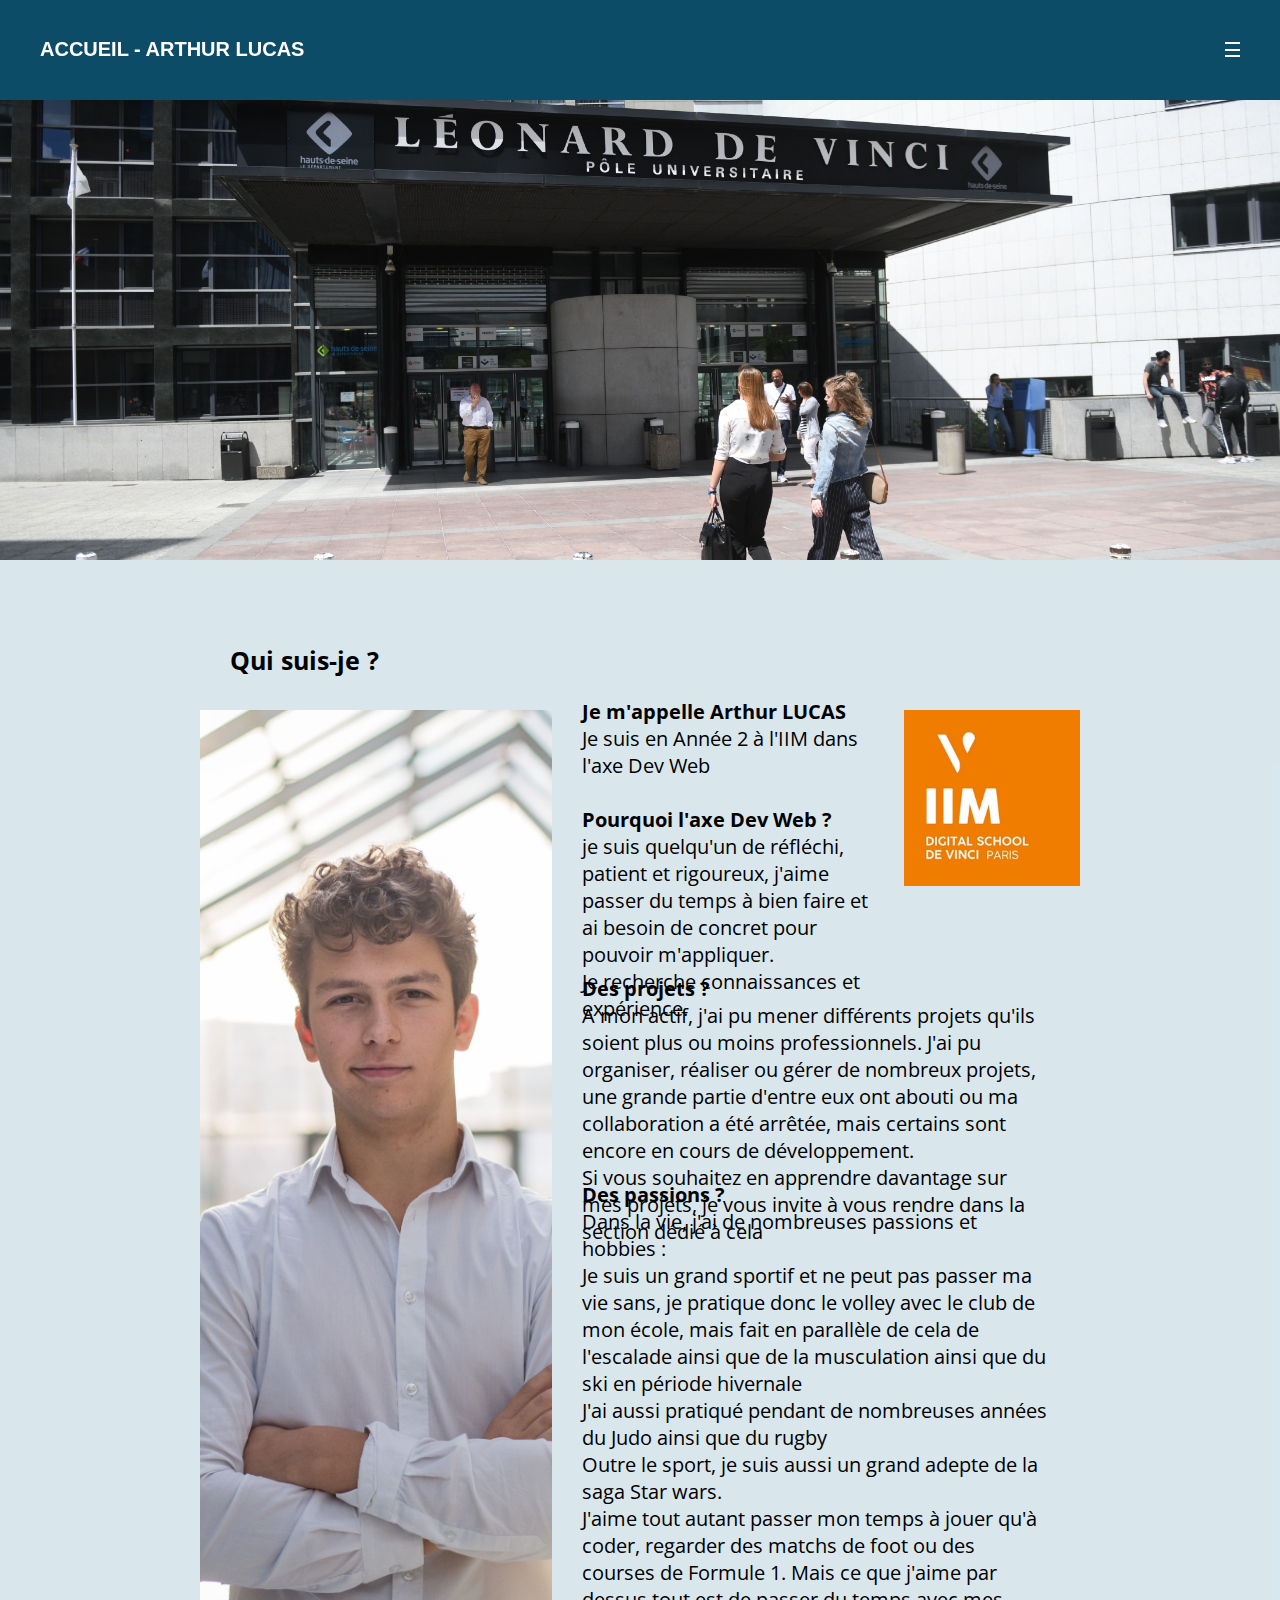
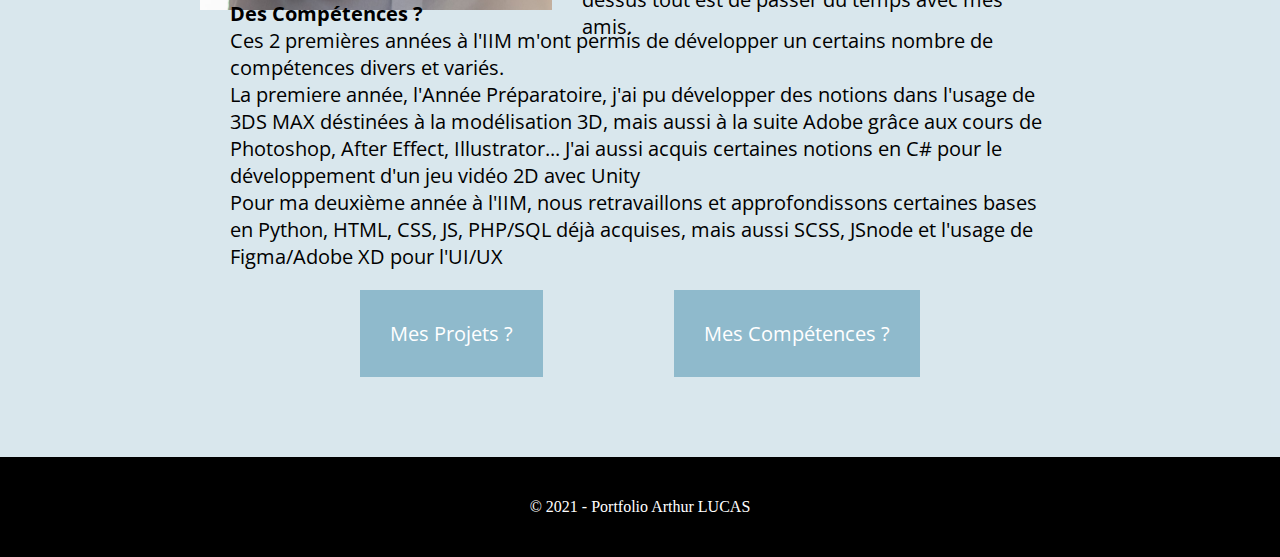
<file: index.html>
<!DOCTYPE html>
<html lang="en">
<head>
    <meta charset="UTF-8">
    <meta http-equiv="X-UA-Compatible" content="IE=edge">
    <meta name="viewport" content="width=device-width, initial-scale=1.0">
    <title>Arthur LUCAS - Portfolio</title>
    <link rel="stylesheet" href="style.css">
    <link href="https://fonts.googleapis.com/css2?family=Open+Sans:wght@300&display=swap" rel="stylesheet">
</head>
<body>
    
    <h1>Accueil - Arthur LUCAS</h1>
    <input id="burger" type="checkbox" />
    <label for="burger">
        <span></span>
        <span></span>
        <span></span>
    </label>
    <nav>    
      <ul>
        <li><a href="index.html">Accueil</a></li>
        <li><a href="view/projet.html">Mes Projets</a></li>
        <li><a href="view/competences.html">Mes compétences</a></li>
      </ul>  
    </nav>
    <header></header>
    <section class="home">
        <div class="item item1"><p><b>Qui suis-je ?</b></p></div>
        <div class="item item2"></div>
        <div class="item item3"><p><b>Je m'appelle Arthur LUCAS</b> <br> Je suis en Année 2 à l'IIM dans l'axe Dev Web<br><br> <b>Pourquoi l'axe Dev Web ?</b><br> je suis quelqu'un de réfléchi, patient et rigoureux, j'aime passer du temps à bien faire et ai besoin de concret pour pouvoir m'appliquer. <br> Je recherche connaissances et expérience. </p></div>
        <div class="item item4"><p><b>Des passions ?</b><br> Dans la vie, j'ai de nombreuses passions et hobbies :<br> Je suis un grand sportif et ne peut pas passer ma vie sans, je pratique donc le volley avec le club de mon école, mais fait en parallèle de cela de l'escalade ainsi que de la musculation ainsi que du ski en période hivernale<br> J'ai aussi pratiqué pendant de nombreuses années du Judo ainsi que du rugby
        <br> Outre le sport, je suis aussi un grand adepte de la saga Star wars. <br> J'aime tout autant passer mon temps à jouer qu'à coder, regarder des matchs de foot ou des courses de Formule 1. Mais ce que j'aime par dessus tout est de passer du temps avec mes amis. </p></div>
        <div class="item item5"></div>
        <div class="item item6"><p><b>Des projets ?</b><br> A mon actif, j'ai pu mener différents projets qu'ils soient plus ou moins professionnels. J'ai pu organiser, réaliser ou gérer de nombreux projets, une grande partie d'entre eux ont abouti ou ma collaboration a été arrêtée, mais certains sont encore en cours de développement.<br>  Si vous souhaitez en apprendre davantage sur mes projets, je vous invite à vous rendre dans la section dédié à cela  </p></div>
        <div class="item item7"><p><b>Des Compétences ?</b><br> Ces 2 premières années à l'IIM m'ont permis de développer un certains nombre de compétences divers et variés.<br> La premiere année, l'Année Préparatoire, j'ai pu développer des notions dans l'usage de 3DS MAX déstinées à la modélisation 3D, mais aussi à la suite Adobe grâce aux cours de Photoshop, After Effect, Illustrator... J'ai aussi acquis certaines notions en C# pour le développement d'un jeu vidéo 2D avec Unity<br>
        Pour ma deuxième année à l'IIM, nous retravaillons et approfondissons certaines bases en Python, HTML, CSS, JS, PHP/SQL déjà acquises, mais aussi SCSS, JSnode et l'usage de Figma/Adobe XD pour l'UI/UX</p>
        </div>
        <div class="item item8">   
            <a href="view/projet.html"><div class="btn">
                Mes Projets ?
            </div></a>
            <a href="view/competences.html">
            <div class="btn">
                Mes Compétences ?
            </div>
            </a>
        </div>
    </section>

    <footer>
        <p> © 2021 - Portfolio Arthur LUCAS </p>
    </footer>
    <script src="js/app.js"></script>
</body>
</html>
</file>
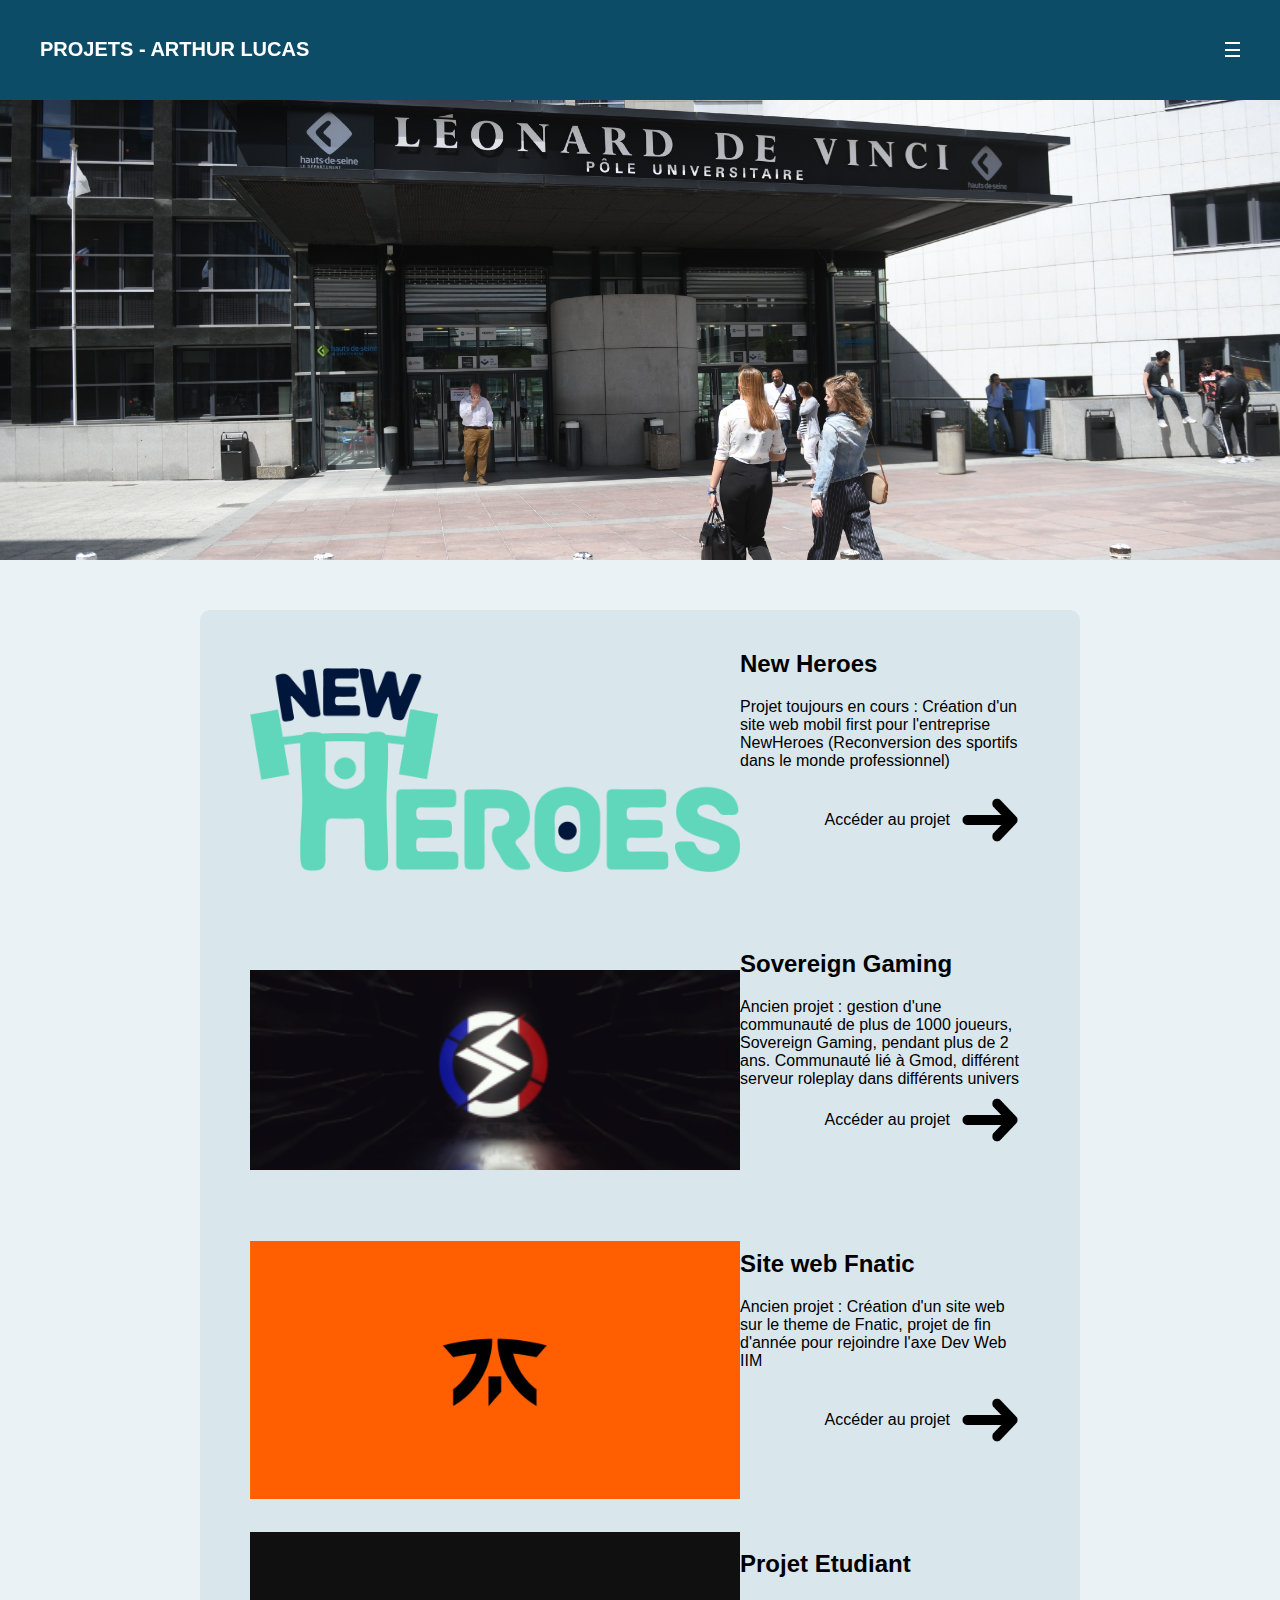
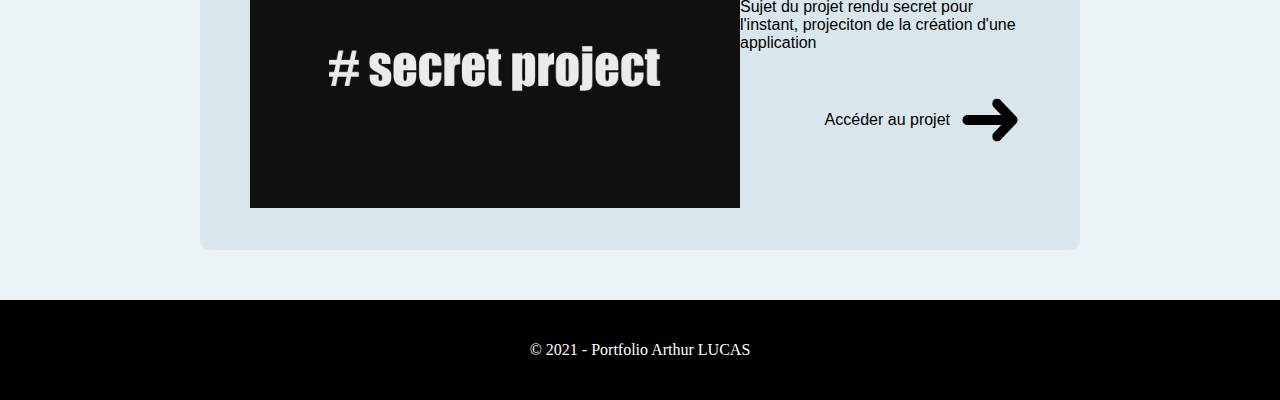
<file: view/projet.html>
<!DOCTYPE html>
<html lang="en">
<head>
    <meta charset="UTF-8">
    <meta http-equiv="X-UA-Compatible" content="IE=edge">
    <meta name="viewport" content="width=device-width, initial-scale=1.0">
    <title>Arthur LUCAS - Portfolio</title>
    <link rel="stylesheet" href="../style.css">
</head>
<body>
    <h1>Projets - Arthur LUCAS</h1>
    <input id="burger" type="checkbox" />
    <label for="burger">
        <span></span>
        <span></span>
        <span></span>
    </label>
    <nav>    
      <ul>
        <li><a href="../index.html">Accueil</a></li>
        <li><a href="projet.html">Mes Projets</a></li>
        <li><a href="competences.html">Mes compétences</a></li>
      </ul>  
    </nav>
    <header></header>
    <section class="projet">
      <div class="content content1 image"><img class="img1" src="../image/logo.png" alt=""></div>
      <div class="content content2"><h2>New Heroes</h2><p>Projet toujours en cours : Création d'un site web mobil first pour l'entreprise NewHeroes (Reconversion des sportifs dans le monde professionnel) </p></div>
      <div class="content content3 "><a href="youtube.html"><div class="redirect"><p>Accéder au projet</p><img class="arrow" src="../image/arrow.png" alt=""></div></a></div>
      <div class="content content4 image"><img class="img2" src="../image/sog.png" alt=""></div>
      <div class="content content5"><h2>Sovereign Gaming</h2><p>Ancien projet : gestion d'une communauté de plus de 1000 joueurs, Sovereign Gaming, pendant plus de 2 ans. Communauté lié à Gmod, différent serveur roleplay dans différents univers</p></div>
      <div class="content content6 "><a href="sovereign.html"><div class="redirect"><p>Accéder au projet</p><img class="arrow" src="../image/arrow.png" alt=""></div></a></div>
      <div class="content content7 image"><img class="img3" src="../image/fnc.png" alt=""></div>
      <div class="content content8"><h2>Site web Fnatic</h2><p>Ancien projet : Création d'un site web sur le theme de Fnatic, projet de fin d'année pour rejoindre l'axe Dev Web IIM</p></div>
      <div class="content content9 "><a href="fnatic.html"><div class="redirect"><p>Accéder au projet</p><img class="arrow" src="../image/arrow.png" alt=""></div></a></div>
      <div class="content content10 image"><img class="img4" src="../image/secret.jpg" alt=""></div>
      <div class="content content11"><h2>Projet Etudiant</h2><p>Sujet du projet rendu secret pour l'instant, projeciton de la création d'une application </p></div>
      <div class="content content12 "><a href="secret.html"><div class="redirect"><p>Accéder au projet</p><img class="arrow" src="../image/arrow.png" alt=""></div></a></div>

      <!-- <div><iframe width="560" height="315" src="https://www.youtube.com/embed/FCWAo_zGz4Q" title="YouTube video player" frameborder="0" allow="accelerometer; autoplay; clipboard-write; encrypted-media; gyroscope; picture-in-picture" allowfullscreen></iframe> </div>
      -->
    </section>
    <footer>
        <p> © 2021 - Portfolio Arthur LUCAS </p>
    </footer>
</body>
</html>
</file>
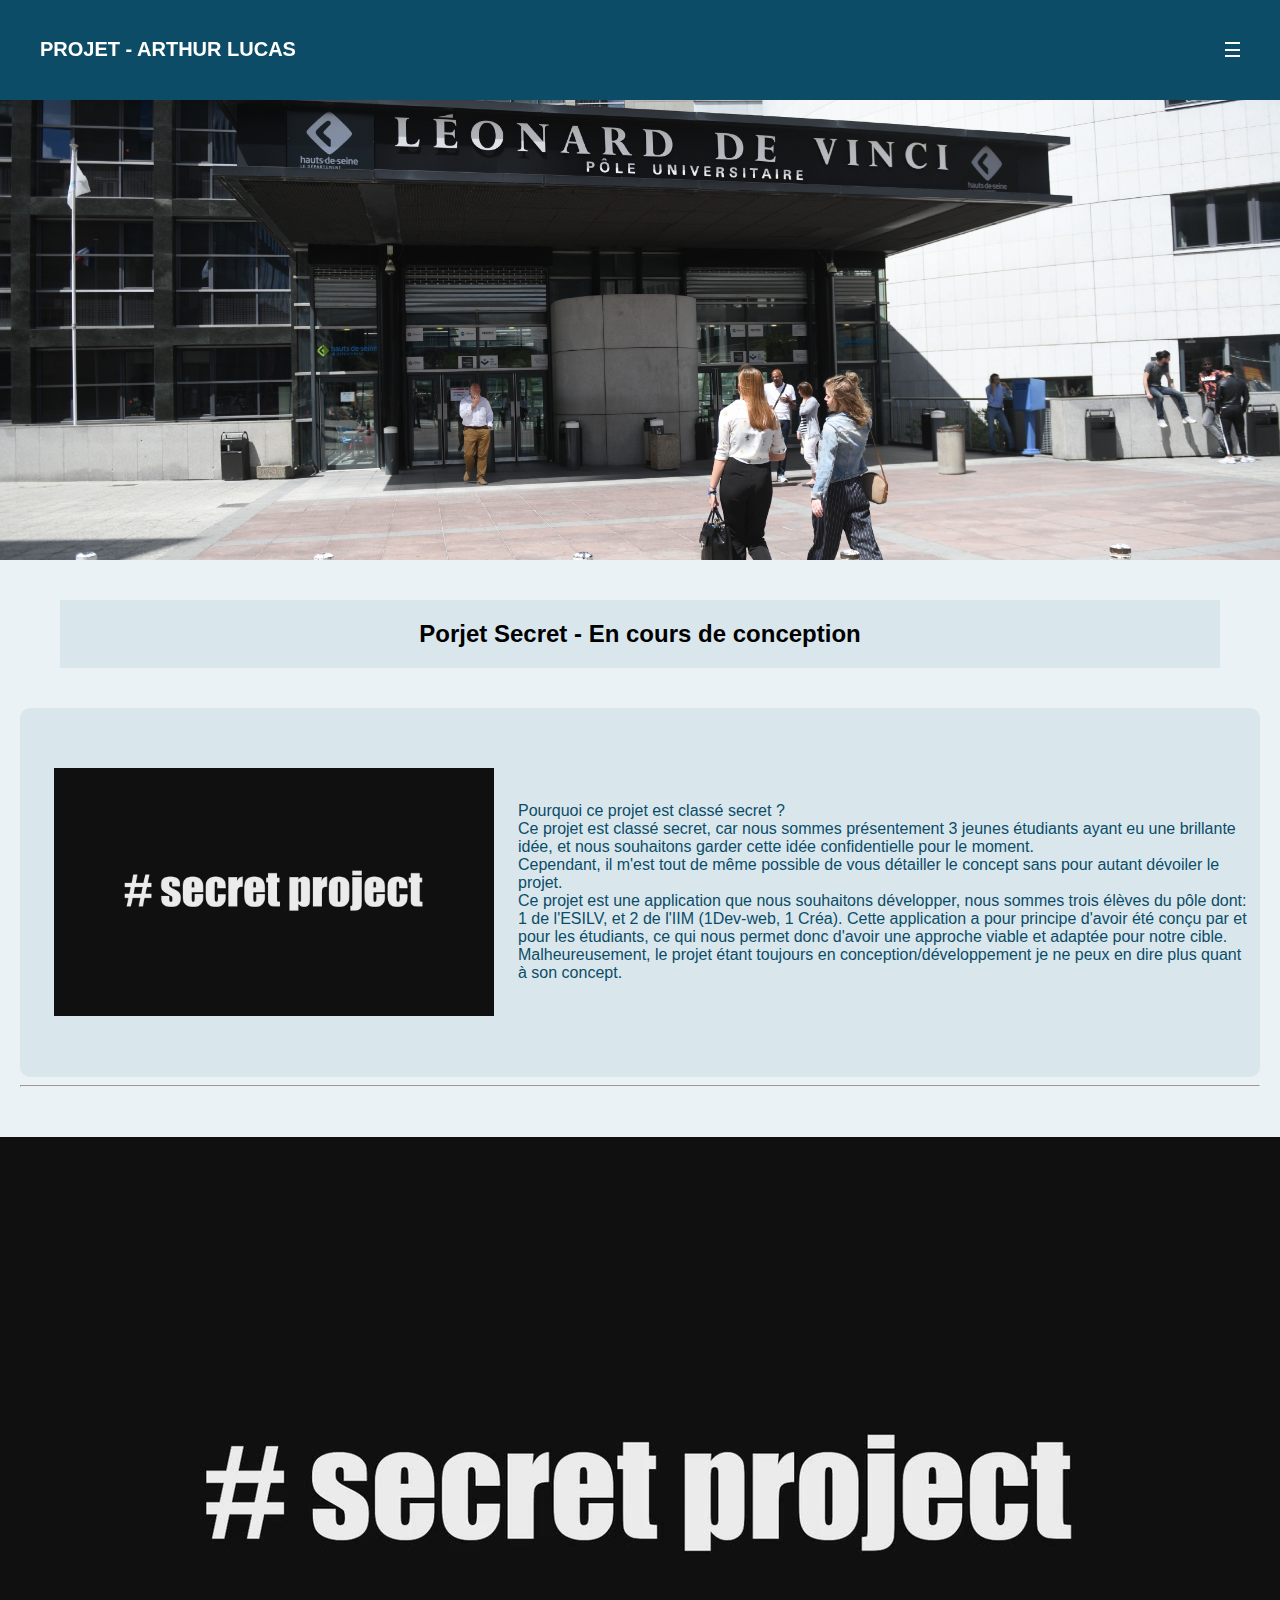
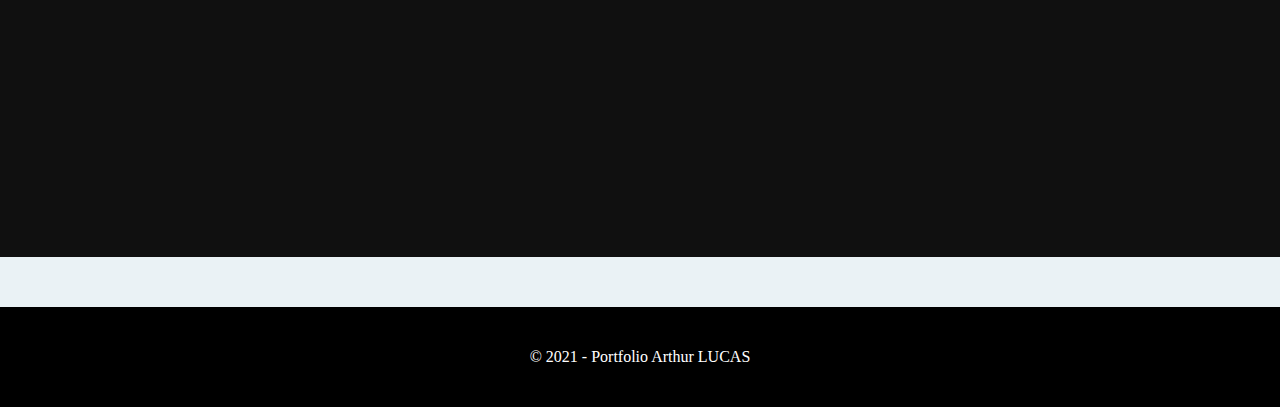
<file: view/secret.html>
<!DOCTYPE html>
<html lang="en">
<head>
    <meta charset="UTF-8">
    <meta http-equiv="X-UA-Compatible" content="IE=edge">
    <meta name="viewport" content="width=device-width, initial-scale=1.0">
    <title>Arthur LUCAS - Portfolio</title>
    <link rel="stylesheet" href="../style.css">
</head>
<body>

    <h1>Projet - Arthur LUCAS</h1>
    <input id="burger" type="checkbox" />
    <label for="burger">
        <span></span>
        <span></span>
        <span></span>
    </label>
    <nav>    
      <ul>
        <li><a href="../index.html">Accueil</a></li>
        <li><a href="projet.html">Mes Projets</a></li>
        <li><a href="competences.html">Mes compétences</a></li>
      </ul>  
    </nav>
    <header></header>
    
    <section class="pres">
        <h2>Porjet Secret - En cours de conception</h2>

        <div class="compet1">
            <div class="seed1 image-secret"></div>
            <p>Pourquoi ce projet est classé secret ?<br>Ce projet est classé secret, car nous sommes présentement 3 jeunes étudiants ayant eu une brillante idée, et nous souhaitons garder cette idée confidentielle pour le moment.<br>Cependant, il m'est tout de même possible de vous détailler le concept sans pour autant dévoiler le projet.<br>Ce projet est une application que nous souhaitons développer, nous sommes trois élèves du pôle dont: 1 de l'ESILV, et 2 de l'IIM (1Dev-web, 1 Créa). Cette application
            a pour principe d'avoir été conçu par et pour les étudiants, ce qui nous permet donc d'avoir une approche viable et adaptée pour notre cible. Malheureusement, le projet étant toujours en conception/développement je ne peux en dire plus quant à son concept.
            </p>
        </div>
        <hr>

        <div class="carousel secret-image">
            <img src="../image/secret.jpg" alt="">
        </div> 
        
    </section>
    
    <footer>
        <p> © 2021 - Portfolio Arthur LUCAS </p>
    </footer>
</body>

</html>
</file>
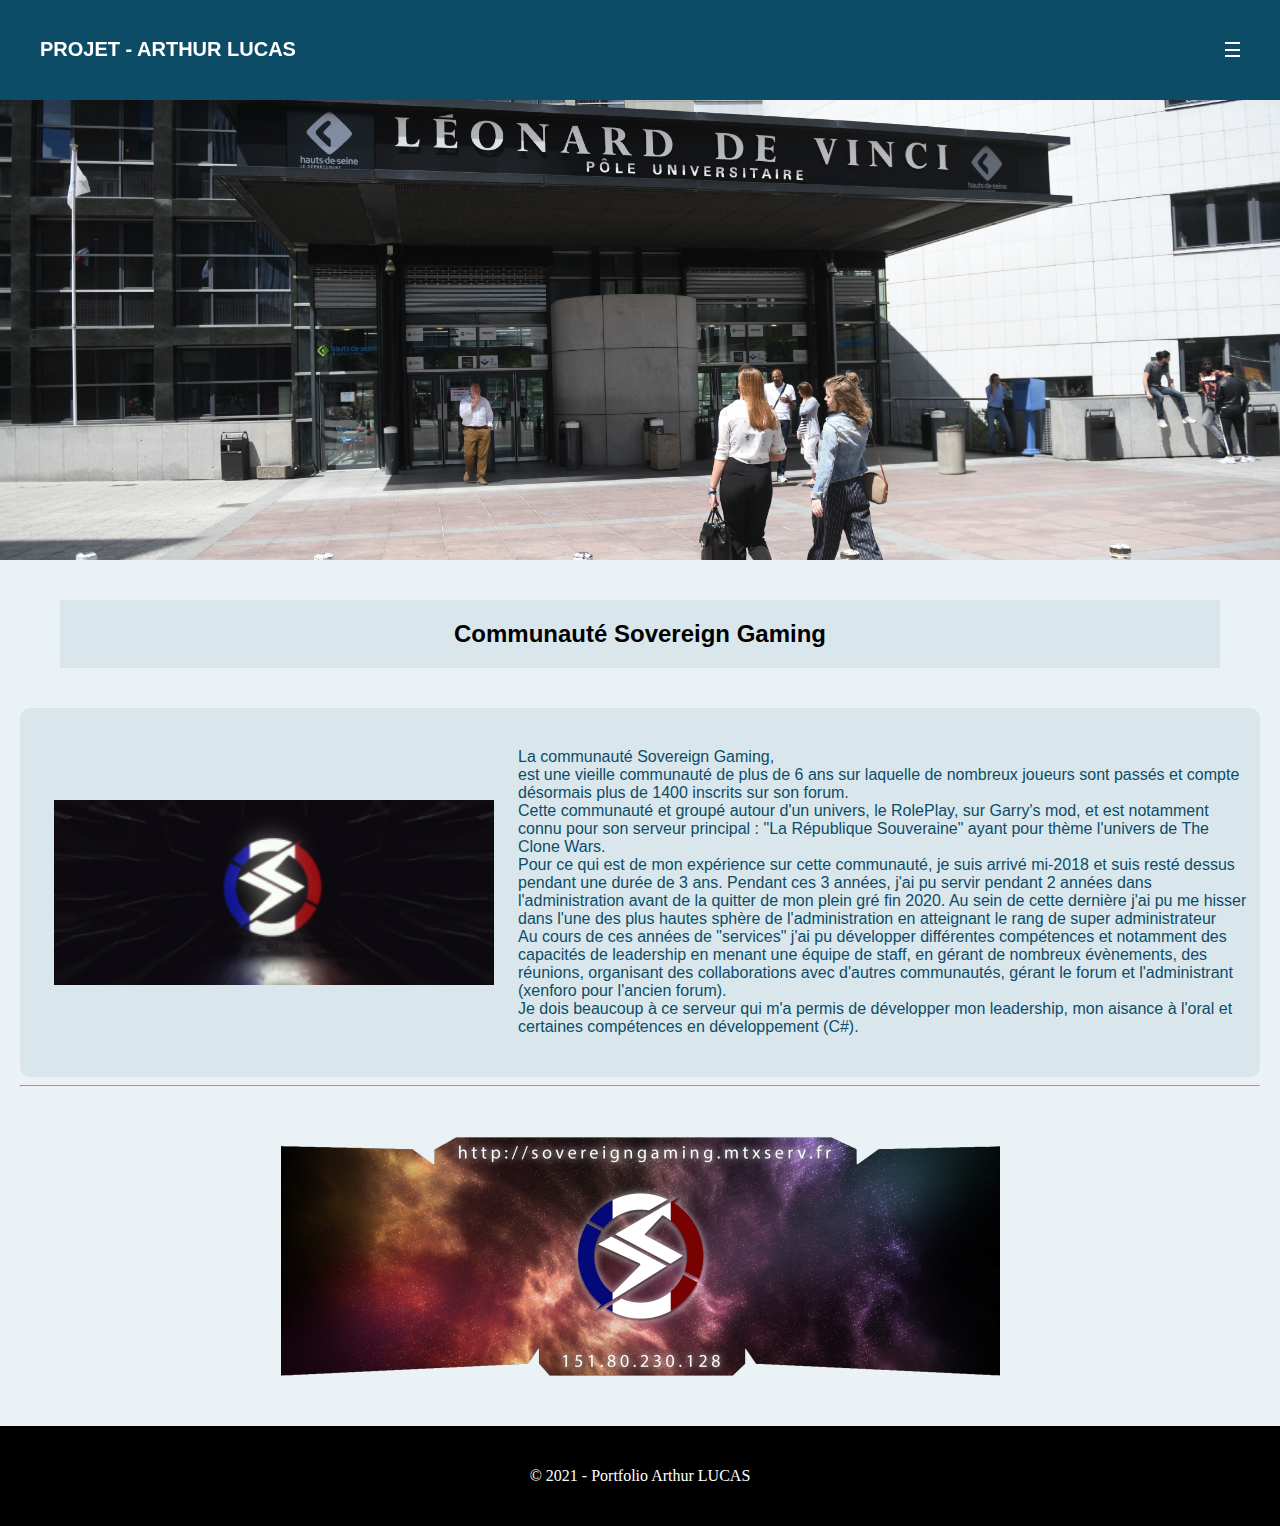
<file: view/sovereign.html>
<!DOCTYPE html>
<html lang="en">
<head>
    <meta charset="UTF-8">
    <meta http-equiv="X-UA-Compatible" content="IE=edge">
    <meta name="viewport" content="width=device-width, initial-scale=1.0">
    <title>Arthur LUCAS - Portfolio</title>
    <link rel="stylesheet" href="../style.css">
</head>
<body>

    <h1>Projet - Arthur LUCAS</h1>
    <input id="burger" type="checkbox" />
    <label for="burger">
        <span></span>
        <span></span>
        <span></span>
    </label>
    <nav>    
      <ul>
        <li><a href="../index.html">Accueil</a></li>
        <li><a href="projet.html">Mes Projets</a></li>
        <li><a href="competences.html">Mes compétences</a></li>
      </ul>  
    </nav>
    <header></header>
    
    <section class="pres">
        <h2>Communauté Sovereign Gaming</h2>

        <div class="compet1">
            <div class="seed1 image-sog"></div>
            <p>La communauté Sovereign Gaming,<br>est une vieille communauté de plus de 6 ans sur laquelle de nombreux joueurs sont passés et compte désormais plus de 1400 inscrits sur son forum.<br>Cette communauté et groupé autour d'un univers, le RolePlay, sur Garry's mod, et est notamment connu pour son serveur principal : "La République Souveraine" ayant pour thème l'univers de The Clone Wars.<br>
            Pour ce qui est de mon expérience sur cette communauté, je suis arrivé mi-2018 et suis resté dessus pendant une durée de 3 ans. Pendant ces 3 années, j'ai pu servir pendant 2 années dans l'administration avant de la quitter de mon plein gré fin 2020. Au sein de cette dernière j'ai pu me hisser dans l'une des plus hautes sphère de l'administration en atteignant le rang de super administrateur<br>
            Au cours de ces années de "services" j'ai pu développer différentes compétences et notamment des capacités de leadership en menant une équipe de staff, en gérant de nombreux évènements, des réunions, organisant des collaborations avec d'autres communautés, gérant le forum et l'administrant (xenforo pour l'ancien forum).<br>Je dois beaucoup à ce serveur qui m'a permis de développer mon leadership, mon aisance à l'oral et certaines compétences en développement (C#).
            </p>
        </div>
        <hr>

        <div class="carousel sovereign-image">
            <img src="../image/sog2.png" alt="">
        </div> 
        
    </section>
    
    <footer>
        <p> © 2021 - Portfolio Arthur LUCAS </p>
    </footer>
</body>

</html>
</file>
<file: style.css>
body {
  margin: 0;
  padding: 0;
}

body {
  background: #8fbacc30;
}
body h1 {
  color: white;
  position: fixed;
  top: 25px;
  left: 40px;
  z-index: 6;
  font-size: 20px;
  font-weight: 900;
  font-family: sans-serif;
  text-transform: uppercase;
}
body input + label {
  position: fixed;
  top: 40px;
  right: 40px;
  height: 20px;
  width: 15px;
  z-index: 6;
}
body input + label span {
  position: absolute;
  width: 100%;
  height: 2px;
  top: 50%;
  margin-top: -1px;
  left: 0;
  display: block;
  background: white;
  transition: 0.5s;
}
body input + label span:first-child {
  top: 3px;
}
body input + label span:last-child {
  top: 16px;
}
body label:hover {
  cursor: pointer;
}
body input:checked + label span {
  opacity: 0;
  top: 50%;
}
body input:checked + label span:first-child {
  opacity: 1;
  transform: rotate(405deg);
}
body input:checked + label span:last-child {
  opacity: 1;
  transform: rotate(-405deg);
}
body input ~ nav {
  background: #0c4c67;
  position: fixed;
  top: 0;
  left: 0;
  width: 100%;
  height: 100px;
  z-index: 5;
  transition: 0.5s;
  transition-delay: 0.5s;
  overflow: hidden;
}
body input ~ nav > ul {
  list-style-type: none;
  text-align: center;
  position: absolute;
  top: 35%;
  left: 20%;
  right: 20%;
}
body input ~ nav > ul > li {
  opacity: 0;
  transition: 0.5s;
  transition-delay: 0s;
}
body input ~ nav > ul > li > a {
  text-decoration: none;
  font-size: 20px;
  text-transform: uppercase;
  color: white;
  font-weight: 700;
  font-family: sans-serif;
  display: block;
  padding: 30px;
}
body input:checked ~ nav {
  height: 100%;
  transition-delay: 0s;
}
body input:checked ~ nav > ul > li {
  opacity: 1;
  transition-delay: 0.5s;
}

body section {
  z-index: 3;
}

@media screen and (max-width: 960px) {
  body h1 {
    font-size: 15px;
    top: 29px;
    left: 15px;
  }

  body input ~ nav > ul {
    left: 10%;
  }
}
.btn {
  cursor: pointer;
  color: white;
  background-color: #8fbacc;
}

header {
  background-image: url(image/pole.jpg);
  display: flex;
  background-position: 100% 25%;
  background-size: cover;
  height: 60vh;
  width: 100%;
}

@media screen and (max-width: 960px) {
  header {
    display: none;
  }
}
body .home {
  text-decoration: none;
  background-color: #8fbacc30;
  font-size: 20px;
  min-height: 100vh;
  padding: 50px 200px;
  padding-bottom: auto;
  display: grid;
  grid-template-columns: 1fr 1fr 1fr 1fr 1fr;
  grid-template-rows: 100px 300px 200px 200px 200px 250px;
}

body .home div {
  font-family: "Open Sans", sans-serif;
  display: flex;
  align-items: center;
  padding: 30px;
}

.item1 {
  font-size: 25px;
  padding: 0px;
  grid-column: 1/3;
}

.item2 {
  background-image: url(image/moi.jpg);
  background-size: cover;
  min-height: 200px;
  background-position-x: center;
  grid-column: 1/3;
  grid-row: 2/6;
}

.item3 {
  grid-column: 3/5;
  grid-row: 2/3;
}

.item4 {
  grid-column: 3/6;
  grid-row: 4/6;
}

.item5 {
  background-image: url(image/iim.jpg);
  background-size: contain;
  background-repeat: no-repeat;
  grid-column: 5/6;
  grid-row: 2/3;
}

.item6 {
  grid-column: 3/6;
  grid-row: 3/4;
}

.item7 {
  grid-column: 1/-1;
  grid-row: 6/7;
}

.item8 {
  display: flex;
  justify-content: space-evenly;
  grid-column: 1/-1;
  grid-row: 7/8;
}

body section div > a {
  text-decoration: none;
  color: black;
}

@media screen and (max-width: 960px) {
  body .home {
    padding: 100px 0px 0px 0px;
    display: block;
  }
  body .home .item5 {
    display: none;
  }
  body .home .item2 {
    background-size: contain;
    background-repeat: no-repeat;
  }
  body .home div {
    padding: 0 30px;
  }
  body .home .btn {
    padding: 30px;
  }

  .item1 {
    padding: 30px 0px 0px 30px;
  }

  .item8 {
    flex-direction: column;
    align-items: center;
  }

  body section div > a {
    padding: 20px;
  }
}
body .projet {
  font-family: "Open Sans", sans-serif;
  margin: 50px 200px;
  padding: 20px 50px;
  border-radius: 10px;
  background-color: #8fbacc30;
  display: grid;
  grid-template-columns: 1fr 1fr;
  grid-template-rows: 150px 150px 150px 150px 150px 150px 150px 150px;
}

body .projet .iframe {
  min-height: 500px;
}

.title {
  display: none;
}

.content1, .content3, .content4, .content6, .content7, .content9, .content10, .content12 {
  margin-bottom: 20px;
}

.content3, .content6, .content9, .content12 {
  display: flex;
  justify-content: flex-end;
}

.image {
  display: flex;
  justify-content: center;
  align-items: center;
}

.content1 {
  grid-row: 1/3;
}

.content4 {
  grid-row: 3/5;
}

.content7 {
  grid-row: 5/7;
}

.content10 {
  grid-row: 7/9;
}

.img1, .img2, .img3, .img4 {
  width: 490px;
}

.img2 {
  max-height: 200px;
}

.arrow {
  max-width: 80px;
}

.redirect {
  display: flex;
  justify-content: space-evenly;
  align-items: center;
}

@media screen and (max-width: 960px) {
  body .projet {
    margin: 0px;
    padding: 100px 0px 0px 0px;
    background-color: #8fbacc30;
    border: none;
    display: flex;
    flex-direction: column;
    align-items: center;
  }
  body .projet .image {
    display: block;
  }
  body .projet .image img {
    width: 300px;
  }
  body .projet a {
    padding: 0px;
    margin: -20px 0px 20px 0px;
  }
  body .projet a .redirect > img {
    width: 50px;
  }

  .content2, .content5, .content8, .content11 {
    display: none;
  }
}
body {
  font-size: 16px;
}
body .rotate {
  transform: rotate(135deg);
  background-color: white !important;
  transition: 1s;
}
body .cv {
  display: flex;
  justify-content: center;
  align-items: center;
  margin-top: 2%;
  display: flex;
  flex-direction: column;
  font-family: "Open Sans", sans-serif;
  font-size: 24px;
  color: white;
  font-weight: 900;
}
body .cv iframe {
  padding: 2%;
  border: 5px solid white;
}
body .explication-click {
  display: flex;
  justify-content: center;
  align-items: center;
  margin-top: 2%;
  display: flex;
  flex-direction: column;
  font-family: "Open Sans", sans-serif;
  font-size: 24px;
  color: white;
  font-weight: 900;
}
body .explication-click img {
  padding: 2%;
  border: 5px solid white;
}
body .competences-section {
  padding: 3% 0%;
  background: #8fbacc;
}
body .competences-section h2 {
  margin: 0;
  color: white;
  font-family: "Open Sans", sans-serif;
  padding: 5% 10%;
  font-size: 30px;
}
body .competences-section .competences {
  display: flex;
  flex-direction: column;
  justify-content: space-around;
  background: #8fbacc;
  width: 100%;
}
body .competences-section .competences .content {
  display: flex;
  flex-direction: row;
  justify-content: space-around;
  align-items: center;
}
body .competences-section .competences .content .square {
  cursor: pointer;
  border: 3px solid white;
  background-color: #8fbacc;
  width: 3%;
  aspect-ratio: 1;
  transition: 1s;
  z-index: 2;
}
body .competences-section .competences .content .square:hover {
  background-color: #0c4c6744;
}
body .competences-section .competences .content .line-square1 {
  position: absolute;
  background-color: white;
  border-radius: 10px;
  width: 0%;
  height: 1rem;
  left: 10%;
  z-index: 1;
  transition: 1s;
}
body .competences-section .competences .content .line-square2, body .competences-section .competences .content .line-square3, body .competences-section .competences .content .line-square4 {
  position: absolute;
  background-color: white;
  border-radius: 10px;
  width: 0%;
  height: 1rem;
  left: 12.5%;
  z-index: 1;
  transition: 1s;
}
body .competences-section .competences .image-section {
  display: flex;
  flex-direction: row;
  justify-content: space-around;
  align-items: center;
  padding-top: 2%;
}
body .competences-section .competences .image-section .image {
  background-color: #8fbacc30;
  border-radius: 10px;
  width: 15%;
  aspect-ratio: 1;
  transition: 1s;
  transition-delay: 0.5s;
  display: flex;
  flex-direction: column;
  align-items: center;
  font-family: "Open Sans", sans-serif;
  color: #8fbacc;
  font-size: 24px;
  font-weight: 900;
  text-align: center;
}
body .competences-section .competences .image-section .image .fab, body .competences-section .competences .image-section .image .fas {
  font-size: 124px;
}
body .competences-section .competences .image-section .image:first-child {
  background-color: #79A7B9;
  color: white;
}

@media screen and (max-width: 960px) {
  body .cv {
    margin-top: 25%;
  }
  body .cv p {
    margin-block-end: 0.5rem;
    padding-bottom: 0.5rem;
    border-bottom: 5px solid white;
  }
  body .cv iframe {
    width: 90%;
    height: 190px;
    padding: 5% 0;
    border: none;
  }
  body .explication-click p {
    margin-block-end: 0.5rem;
    margin: 4%;
    border-bottom: 5px solid white;
  }
  body .explication-click img {
    width: 90%;
    height: 190px;
    padding: 5% 0;
    border: none;
  }
  body .competences-section h2 {
    font-size: 24px;
    margin: 4% 4% 4% 5%;
    padding: 1% 1% 1% 0%;
    border-bottom: 5px solid white;
  }
  body .competences-section #front {
    display: grid;
    grid-template-columns: 50% 50%;
    grid-template-rows: 50rem;
  }
  body .competences-section .competences {
    display: grid;
    grid-template-columns: 50% 50%;
    grid-template-rows: 40rem;
  }
  body .competences-section .competences .content {
    flex-direction: column;
    grid-row: 1/-1;
    grid-column: 2/3;
  }
  body .competences-section .competences .content span {
    display: none;
  }
  body .competences-section .competences .content .square {
    width: 10%;
  }
  body .competences-section .competences .image-section {
    flex-direction: column;
    align-items: flex-end;
    grid-row: 1/-1;
    grid-column: 1/2;
  }
  body .competences-section .competences .image-section .image {
    width: 75%;
    font-size: 18px;
  }
  body .competences-section .competences .image-section .image .fab, body .competences-section .competences .image-section .image .fas {
    font-size: 54px;
    margin-block-start: 0.5rem;
  }
  body .competences-section .competences .image-section .image .p {
    margin-block-start: 0.5rem;
  }
}
body {
  background-color: #8fbacc30;
}
body .pres {
  font-family: "Open Sans", sans-serif;
  margin: 20px;
}
body .pres video {
  width: 50%;
}
body .pres .compet1 {
  display: grid;
  grid-template-columns: 40% 60%;
  background-color: #8fbacc30;
  padding: 10px;
  border-radius: 10px;
}
body .pres .compet1 p {
  color: #0c4c67;
}
body .pres .compet1 .image-sog {
  background: url("image/sog.png");
}
body .pres .compet1 .image-secret {
  background: url("image/secret.jpg");
}
body .pres .compet1 .image-fnc {
  background: url("image/fnc.png");
}
body .pres .compet1 .image-nh {
  background: url("image/logo.png");
}
body .pres .compet1 .seed1 {
  min-height: 300px;
  grid-row: 1/-1;
  grid-column: 1/2;
  margin: 5%;
  background-size: contain;
  background-repeat: no-repeat;
  background-position: center;
}
body .pres .compet1 p {
  grid-row: 1/-1;
  grid-column: 2/3;
  display: flex;
  align-items: center;
}
body .pres h2 {
  margin: 40px;
  padding: 20px;
  background-color: #8fbacc30;
  display: flex;
  justify-content: center;
  align-items: center;
}
body .pres .carousel {
  display: flex;
  justify-content: center;
  align-items: center;
  margin: 50px 0px;
  min-height: 100px;
}
body .pres .carousel iframe {
  width: 560px;
  height: 315px;
}
body .pres .gallery_video {
  width: 50%;
}
body .pres .arrow-pres {
  height: 10%;
  width: 10%;
  cursor: pointer;
}

@media screen and (max-width: 960px) {
  body .pres {
    margin: 100px 20px 20px 20px;
  }
  body .pres .compet1 {
    display: flex;
    margin: 50px 10px;
    background-color: #8fbacc30;
  }
  body .pres .compet1 .seed1 {
    display: none;
  }
  body .pres .compet1 p {
    line-height: 35px;
    color: black;
    position: static;
    text-shadow: none;
    text-align: center;
  }
  body .pres .gallery_video {
    width: 90%;
  }
  body .pres hr {
    display: none;
  }
  body .pres .sovereign-image img {
    width: 110%;
  }
  body .pres .secret-image {
    display: none;
  }
}
footer {
  background-color: black;
  width: 100%;
  height: 100px;
  display: flex;
  justify-content: center;
  align-items: center;
  flex-direction: column;
  color: white;
}

/*# sourceMappingURL=style.css.map */
</file>
